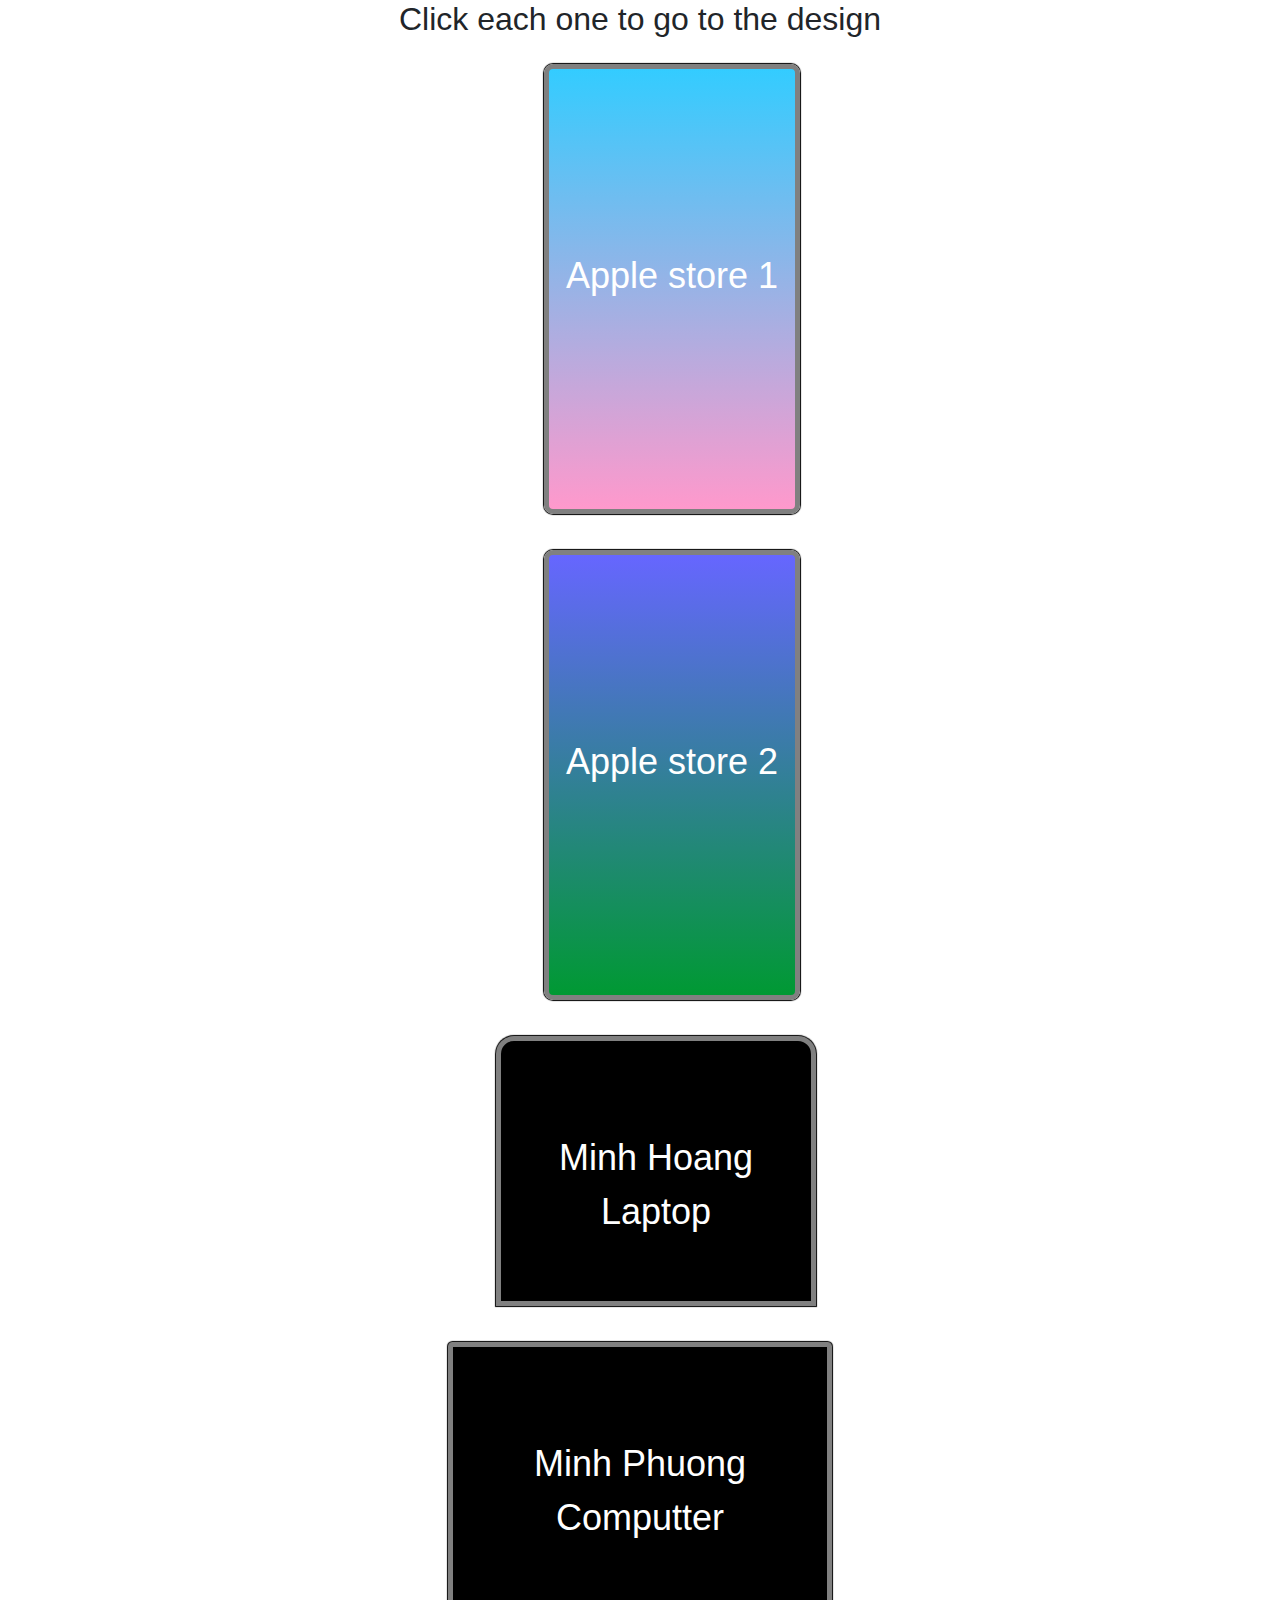
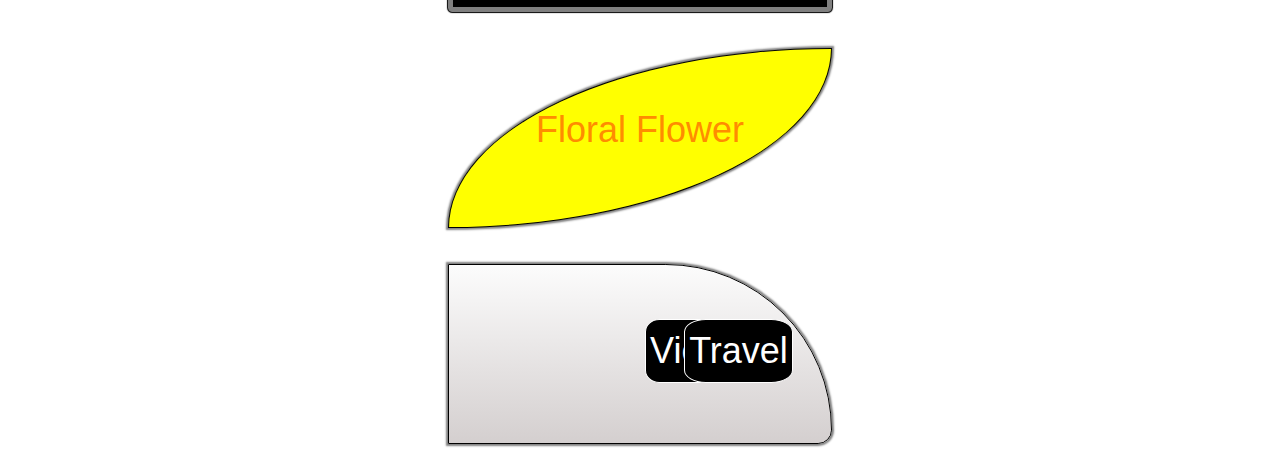
<file: index.html>
<!DOCTYPE html>
<html lang="en">
<head>
	<meta charset="UTF-8">
	<meta name="viewport" content="width=device-width, initial-scale=1.0">
	<link rel="stylesheet" href="https://cdn.jsdelivr.net/npm/bootstrap@4.3.1/dist/css/bootstrap.min.css" integrity="sha384-ggOyR0iXCbMQv3Xipma34MD+dH/1fQ784/j6cY/iJTQUOhcWr7x9JvoRxT2MZw1T" crossorigin="anonymous">
	<link rel="stylesheet" type="text/css" href="styleindex.css">
	<title>Designs navigation</title>
</head>
<body>
	<div class="container">
		<ul class="nav flex-column row align-items-center col-xs-12">
			<h2 class="nav-bar-brand" style="text-align: center;">Click each one to go to the design</h2>
			<li class="nav-item">
	    		<a class="nav-link phone-box" href="Apple-store-1/index.html" target="_blank">Apple store 1</a>
		  	</li>
		  	<li class="nav-item">
		    	<a class="nav-link phone-box gradient-second" href="Apple-store-2/index.html" target="_blank">Apple store 2</a>
		  	</li>
		  	<li class="nav-item">
		    	<a class="nav-link laptop-box" href="Minh-Hoang-Laptop-store/index.html" target="_blank">Minh Hoang Laptop</a>
		  	</li>
		  	<li class="nav-item">
		    	<a class="nav-link computer-box" href="Minh-Phuong-Computer/index.html" target="_blank">Minh Phuong Computter</a>
	  		</li>
	  		<li class="nav-item">
		    	<a class="nav-link flower-box" href="Floral-Flower-store/index.html" target="_blank">Floral Flower</a>
	  		</li>
	  		<li class="nav-item">
		    	<a class="nav-link plane-box" href="Viet-Travel/index.html" target="_blank">
		    		<p>Viet</p>
		    		<p>Travel</p>
		    	</a>
	  		</li>
		</ul>
	</div>
	<script src="https://code.jquery.com/jquery-3.3.1.slim.min.js" integrity="sha384-q8i/X+965DzO0rT7abK41JStQIAqVgRVzpbzo5smXKp4YfRvH+8abtTE1Pi6jizo" crossorigin="anonymous"></script>
	<script src="https://cdn.jsdelivr.net/npm/popper.js@1.14.7/dist/umd/popper.min.js" integrity="sha384-UO2eT0CpHqdSJQ6hJty5KVphtPhzWj9WO1clHTMGa3JDZwrnQq4sF86dIHNDz0W1" crossorigin="anonymous"></script>
	<script src="https://cdn.jsdelivr.net/npm/bootstrap@4.3.1/dist/js/bootstrap.min.js" integrity="sha384-JjSmVgyd0p3pXB1rRibZUAYoIIy6OrQ6VrjIEaFf/nJGzIxFDsf4x0xIM+B07jRM" crossorigin="anonymous"></script>
</body>
</html>
</file>
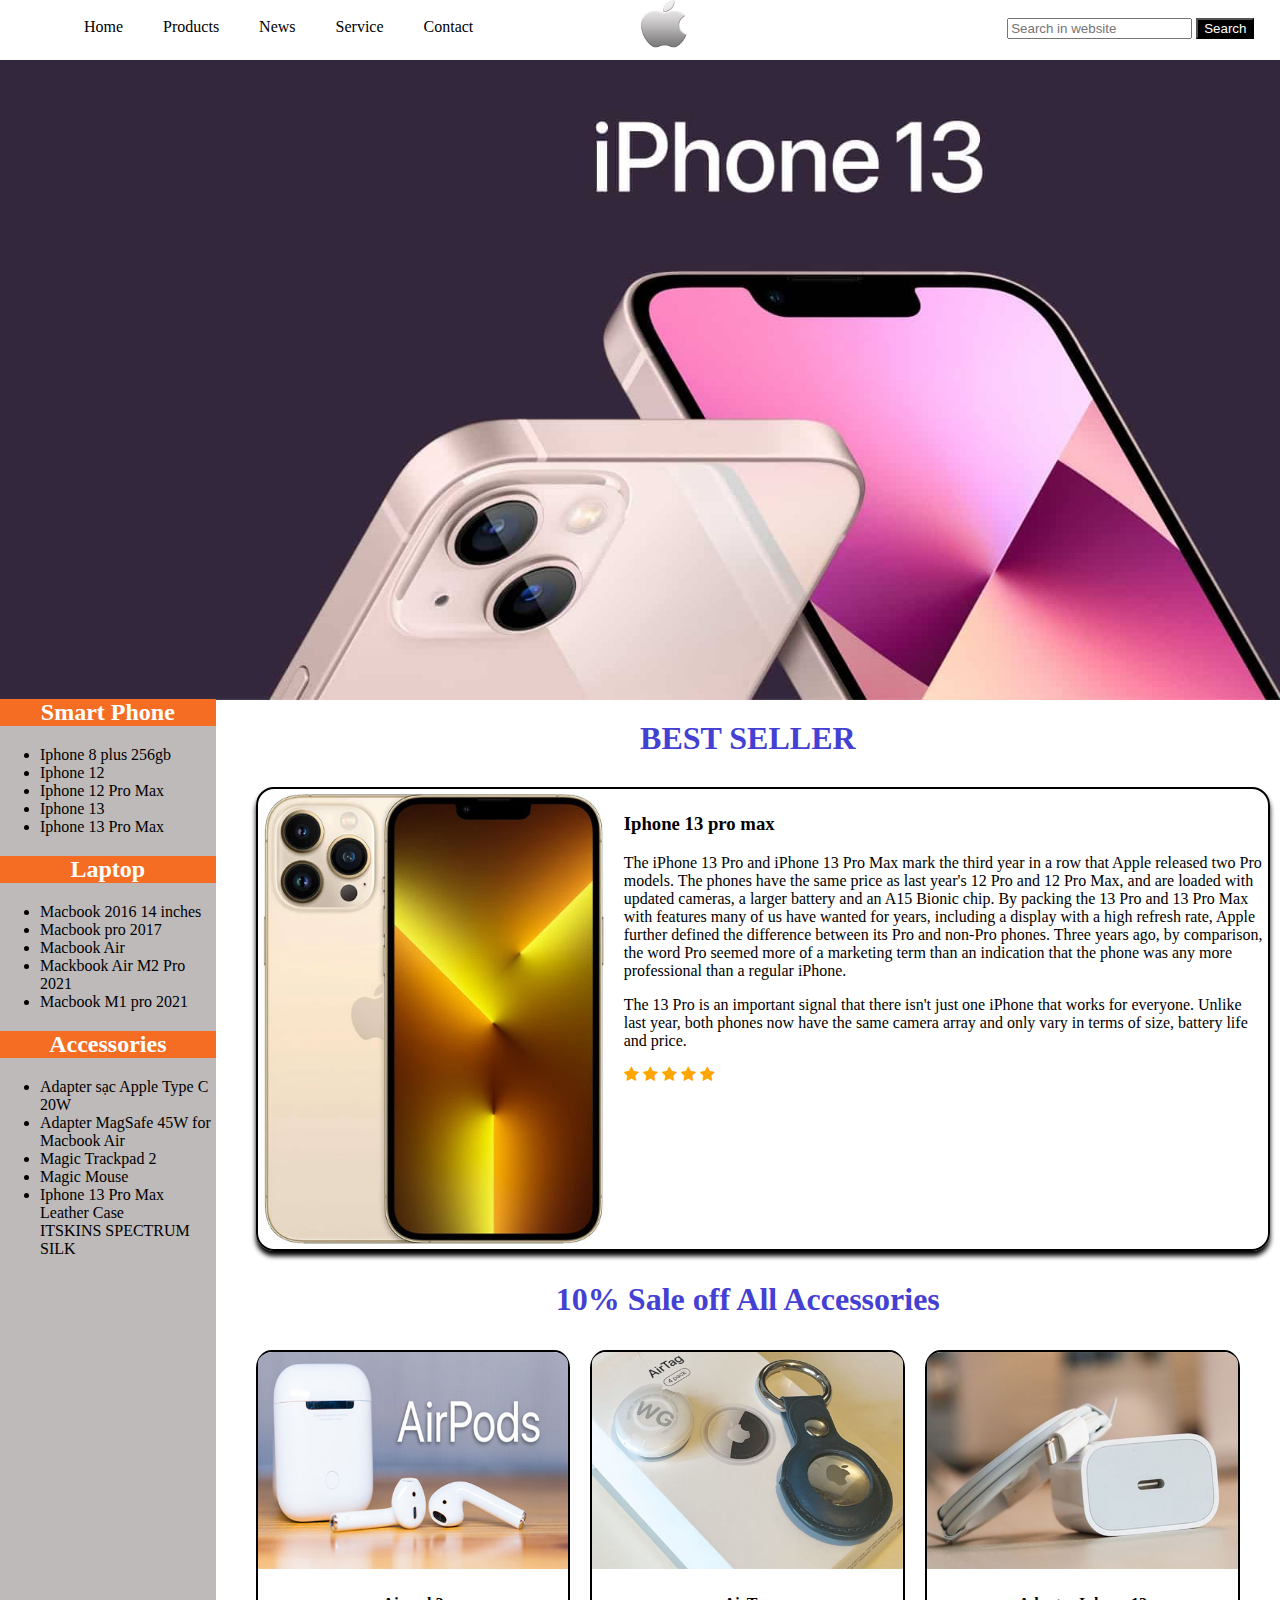
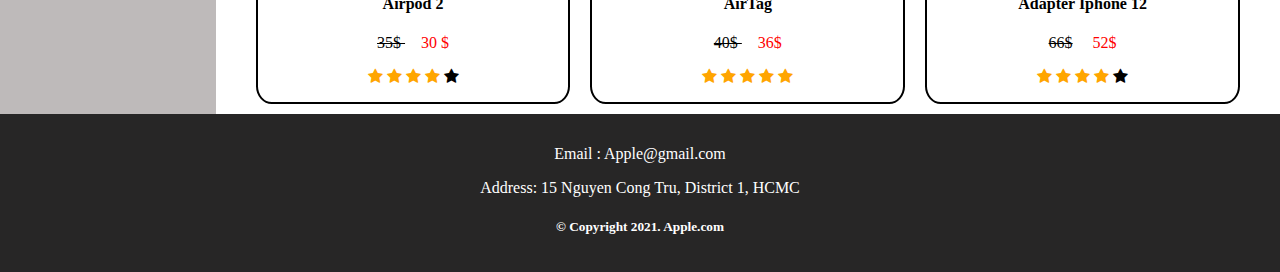
<file: Apple store/index.html>
<!doctype html>
<html>
<head>
<meta charset="utf-8">
<title>Apple Store</title>
<link href="https://fonts.googleapis.com/css?family=Playfair+Display&display=swap" rel="stylesheet">
<link rel="stylesheet" href="https://cdnjs.cloudflare.com/ajax/libs/font-awesome/4.7.0/css/font-awesome.min.css">
<link rel="stylesheet" type="text/css" href="styleindex.css">
<style>
	
.checked {
  color: orange;
}

</style>
<!--Embed css link here-->


</head>

<body>
	
	<div class="header">


		<div class="navbar">

			<ul class="navlist">
				<li><a href="index.html">Home</a></li>
				<li><a href="product.html">Products</a></li>
				<li><a href="#">News</a></li>
				<li><a href="#">Service</a></li>
				<li><a href="#">Contact</a></li>
			</ul>

		</div>

		<div class="logo">
			<img src="images/Logoapple.jpg">
		</div>

		<div class="searchBox">
			<form>
			<input type="text" placeholder="Search in website">
			<button type="submit">Search</button>
			</form>

		</div>

	</div>
	
	<div class="banner">
		
		<img src="images/bannerApple.jpg" alt="Apple Store" />
		
	</div>
	
	
	<div class="container">
	
		<!--Code List products here-->
		<div class="product-list">
			<h2>Smart Phone</h2>
			<ul>
				<li>Iphone 8 plus 256gb</li>
				<li>Iphone 12</li>
				<li>Iphone 12 Pro Max</li>
				<li>Iphone 13</li>
				<li>Iphone 13 Pro Max</li>
			</ul>
			<h2>Laptop </h2>
			<ul>
				<li>Macbook 2016 14 inches</li>
				<li>Macbook pro 2017</li>
				<li>Macbook Air</li>
				<li>Mackbook Air M2 Pro 2021</li>
				<li>Macbook M1 pro 2021</li>
			</ul>
			<h2>Accessories</h2>
			<ul>
				<li>Adapter sạc Apple Type C 20W</li>
				<li>Adapter MagSafe 45W for Macbook Air</li>
				<li>Magic Trackpad 2</li>
				<li>Magic Mouse</li>
				<li>Iphone 13 Pro Max Leather Case<br> ITSKINS SPECTRUM SILK</li>
			</ul>
			
		</div><!-- End List-->
	
		<div>
		
			<h1>BEST SELLER</h1>
			<div class="bestseller-container">
				<div class="bestseller-item">
					<div>
						<img src="images/iphone13pro.jpg" alt="Iphone 13 Pro max" />
					</div>
					<div>
						<h3>Iphone 13 pro max</h3>
						<p>The iPhone 13 Pro and iPhone 13 Pro Max mark the third year in a row that Apple released two Pro models. The phones have the same price as last year's 12 Pro and 12 Pro Max, and are loaded with updated cameras, a larger battery and an A15 Bionic chip. By packing the 13 Pro and 13 Pro Max with features many of us have wanted for years, including a display with a high refresh rate, Apple further defined the difference between its Pro and non-Pro phones. Three years ago, by comparison, the word Pro seemed more of a marketing term than an indication that the phone was any more professional than a regular iPhone.</p>
						
						<p>The 13 Pro is an important signal that there isn't just one iPhone that works for everyone. Unlike last year, both phones now have the same camera array and only vary in terms of size, battery life and price.</p>

						<p> 
							<span class="fa fa-star checked"></span>
							<span class="fa fa-star checked"></span>
							<span class="fa fa-star checked"></span>
							<span class="fa fa-star checked"></span>
							<span class="fa fa-star checked"></span>	
						</p>

					</div>		
				</div>
			</div>
			
			<div style="clear: both; margin-bottom: 10px;"></div>
			
			<!----------------------------------------------------------------------->
			<h1>10% Sale off All Accessories</h1>
			<div class="sale">
				<div class="sale-item">
					<img src="images/airpods2.jpg" alt="Airpod 2" />
					<h4>Airpod 2</h4>
					<p> <del>35$ </del> &nbsp; &nbsp;  30 $ </p>
					
						<p> 
							<span class="fa fa-star checked"></span>
							<span class="fa fa-star checked"></span>
							<span class="fa fa-star checked"></span>
							<span class="fa fa-star checked"></span>
							<span class="fa fa-star"></span>	

						</p>
				</div>
			
			<div class="sale-item">
			
				<img src="images/AirTag.jpg" alt="Airtag" />
				<h4> AirTag</h4>
				<p> <del>40$ </del> &nbsp; &nbsp;  36$ </p>
				
					<p> 
						<span class="fa fa-star checked"></span>
						<span class="fa fa-star checked"></span>
						<span class="fa fa-star checked"></span>
						<span class="fa fa-star checked"></span>
						<span class="fa fa-star checked"></span>	

					</p>
				
			</div>
			
			<div class="sale-item">
			
				<img src="images/sac-iphone-12.jpg" alt="Adapter Iphone 12" />
				<h4>Adapter Iphone 12</h4>
				<p> <del>66$</del> &nbsp; &nbsp;  52$ </p>
				
					<p> 
						<span class="fa fa-star checked"></span>
						<span class="fa fa-star checked"></span>
						<span class="fa fa-star checked"></span>
						<span class="fa fa-star checked"></span>
						<span class="fa fa-star"></span>	

					</p>
				
			</div>
			</div>
		</div>
		
			
			<div style="clear: both;"></div>
		</div>
	
	
	
	<div class="footer">
				
				<p>Email : Apple@gmail.com</p>
				<p>Address: 15 Nguyen Cong Tru, District 1, HCMC</p>
				<h5>&copy; Copyright 2021. Apple.com</h5>
	</div>
		
	
</body>
</html>
</file>
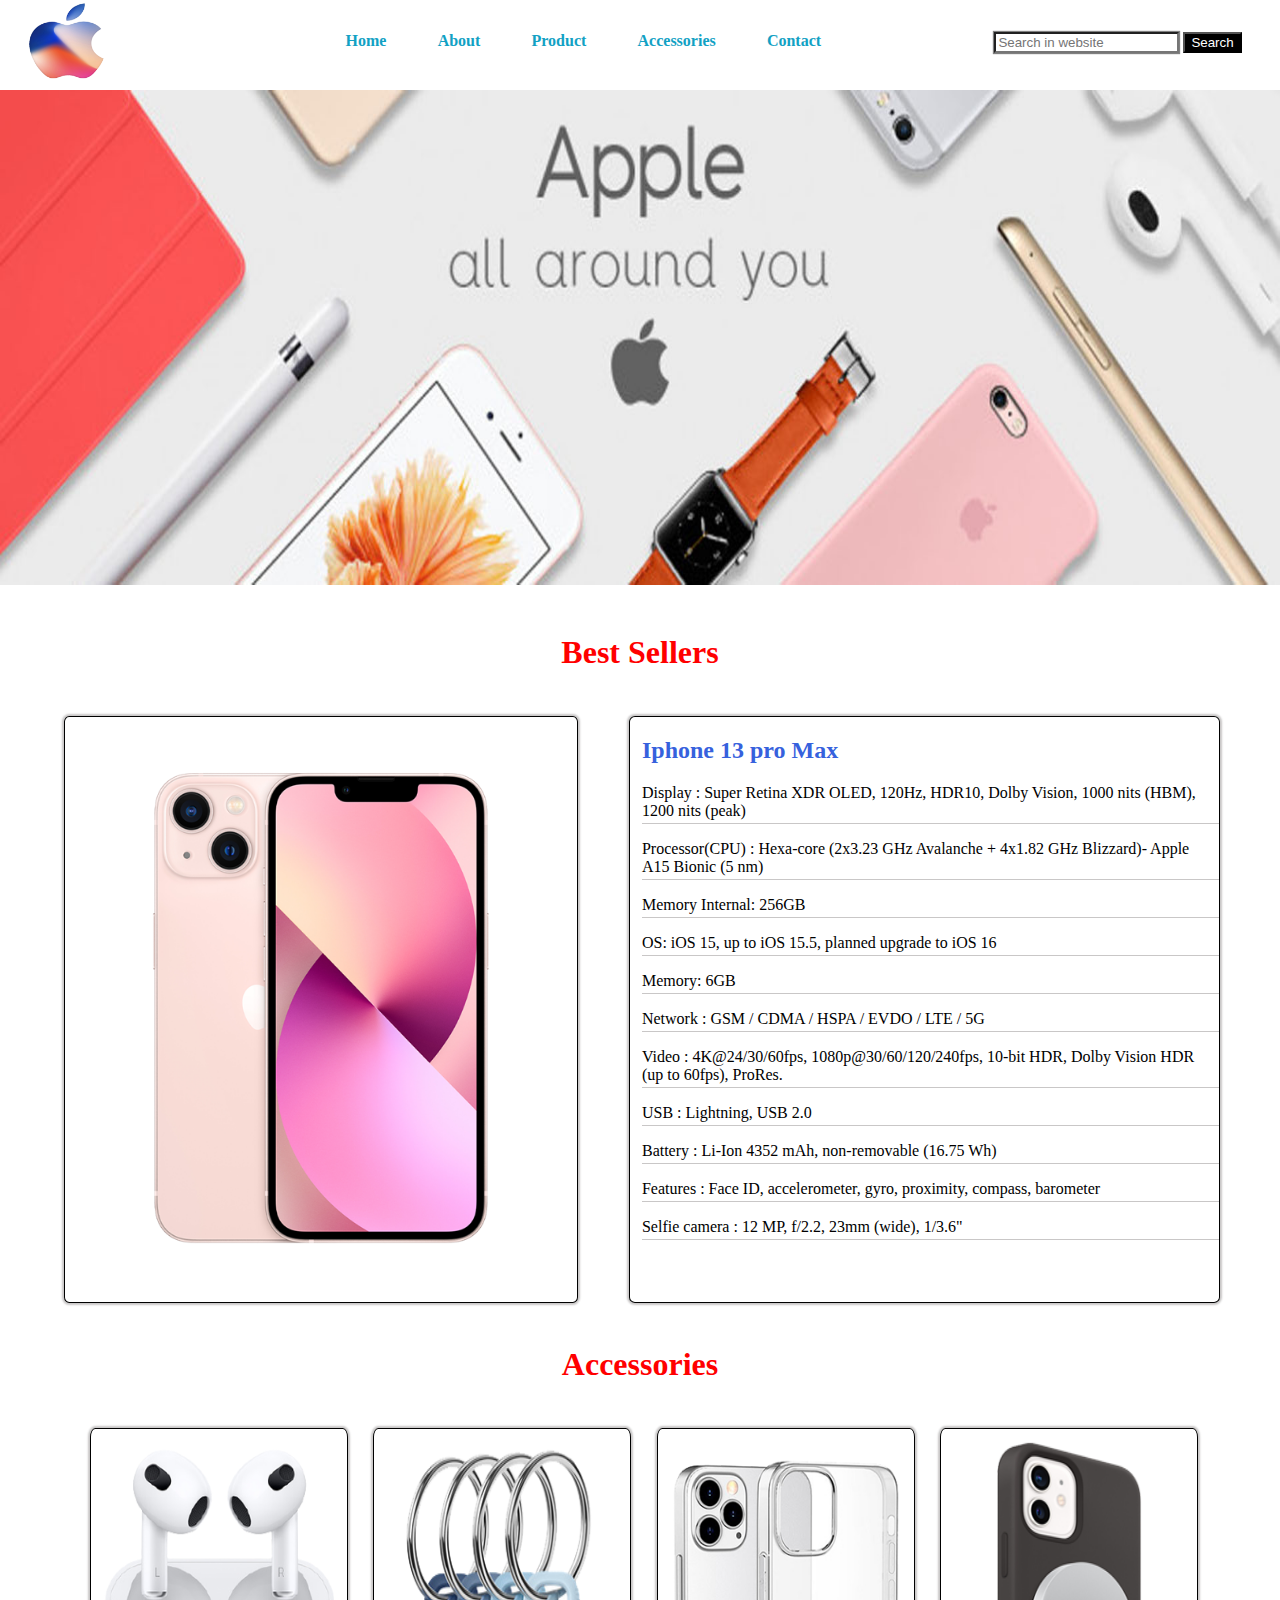
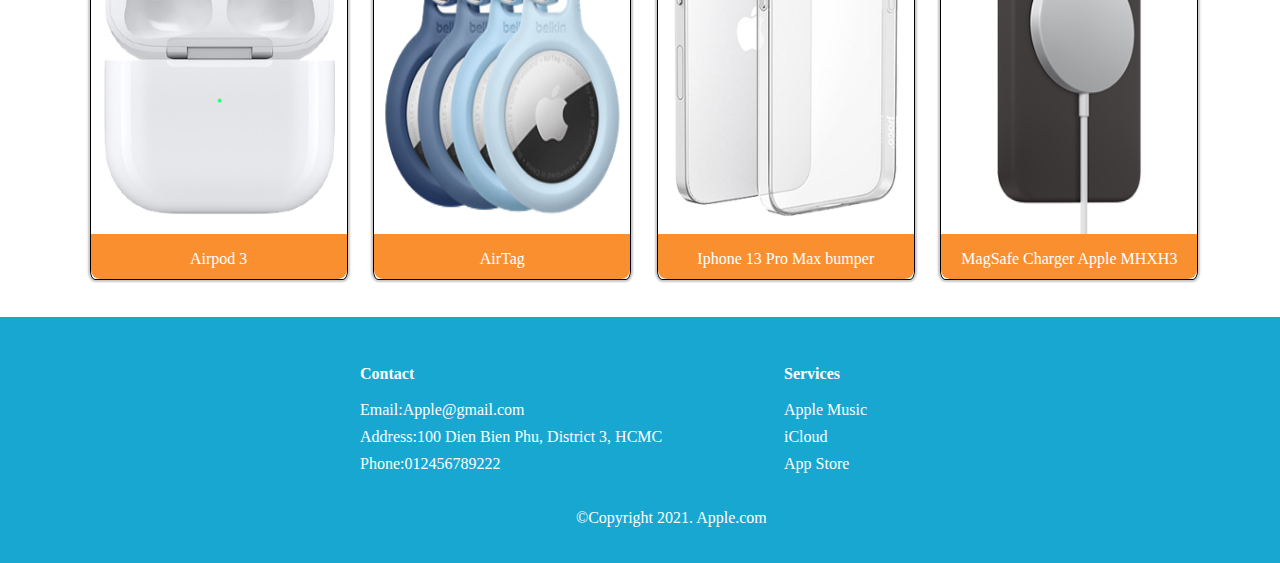
<file: Apple-store-2/index.html>
<!doctype html>
<html>
<head>
<meta charset="utf-8">
<title>Apple Mobile</title>

<!--Embed css here-->
<link rel="stylesheet" type="text/css" href="CSS/styleindex.css">
</head>

<body>
	
	<div class="header">

		<div class="logo">
			<a href="index.html"><img src="images/logochanel.png"></a>
		</div>

		<div class="nav"> 
		  <ul>
			<li><a href="#">Home</a></li>
			<li><a href="#">About</a></li>
			<li><a href="#">Product</a></li>
			<li><a href="#">Accessories</a></li>
			<li><a href="#">Contact</a></li>
		  </ul>  
		</div>

		<div class="searchBox">
			<form>
			<input type="text" placeholder="Search in website">
			<button type="submit">Search</button>
			</form>

		</div>

	</div> <!--Kết thúc header-->
	
	
	
	<div class="banner">
		
		<img src="images/Banner01.jpg" alt="Chanel" />
		
	</div><!--Kết thúc Banner-->
	
	<h1>Best Sellers</h1>
	<div class="bestseller">
		<div class="bestseller-img">
			<img src="images/iphone-13-pink-650x650.png" alt="Iphone 13 pro Max" />
		</div>
		
		<div class="bestseller-desc">
			<h2>Iphone 13 pro Max</h2>
			
			<p>Display : Super Retina XDR OLED, 120Hz, HDR10, Dolby Vision, 1000 nits (HBM), 1200 nits (peak)</p>
			<p>Processor(CPU) : Hexa-core (2x3.23 GHz Avalanche + 4x1.82 GHz Blizzard)- Apple A15 Bionic (5 nm)</p>
			<p>Memory Internal: 256GB </p>
			<p>OS: iOS 15, up to iOS 15.5, planned upgrade to iOS 16</p>
			<p>Memory: 6GB</p>
			<p>Network : GSM / CDMA / HSPA / EVDO / LTE / 5G </p>
			<p>Video : 4K@24/30/60fps, 1080p@30/60/120/240fps, 10-bit HDR, Dolby Vision HDR (up to 60fps), ProRes.</p>
			<p>USB : Lightning, USB 2.0</p>
			<p>Battery : Li-Ion 4352 mAh, non-removable (16.75 Wh)</p>
			<p>Features : Face ID, accelerometer, gyro, proximity, compass, barometer</p>
			<p>Selfie camera : 12 MP, f/2.2, 23mm (wide), 1/3.6"</p>
			
		</div>
		
	</div> <!--Kết thúc div product-->
	<div style="clear: both;"></div>
	
	
	
	<h1>Accessories</h1>
	<div class="container">

			<div class="product">
				<img src="images/Airpod3.png" alt="Airpod 3"/>
				<div class="product-name">
					<div>Airpod 3</div>
				</div>
			</div>
			
			<div class="product">
				<img src="images/Airtag.png" alt="Airtag"/>
				<div class="product-name">
					<div>AirTag</div>
				</div>
				
			</div>
			
			<div class="product">
				<img src="images/oplungIphone13.png" alt="Iphone 13 Pro Max Bumper"/>
				<div class="product-name">
					<div>Iphone 13 Pro Max bumper</div>
				</div>
			</div>
			
			<div class="product">
				<img src="images/MagSafe Charger Apple MHXH3.png" alt="MagSafe Charger Apple MHXH3"/>
				<div class="product-name">
					<div>MagSafe Charger Apple MHXH3</div>
				</div>
			</div>
			
	</div>	
	<div style="clear: both; margin-bottom: 10px;"></div>
	
	<div class="footer">
		<div class="contact">
			<ul>
				<h4>Contact</h4>
				<li>Email:Apple@gmail.com</li>
				<li>Address:100 Dien Bien Phu, District 3, HCMC</li>
				<li>Phone:012456789222</li>
			</ul>
		</div>
		<div class="services">
			<ul>
				<h4>Services</h4>
				<li>Apple Music</li>
				<li>iCloud</li>
				<li>App Store</li>
			</ul>
		</div>
	<!--code content footer at here-->
		<span>&copy;Copyright 2021. Apple.com</span>
	</div>
		
	
</body>


</html>
</file>
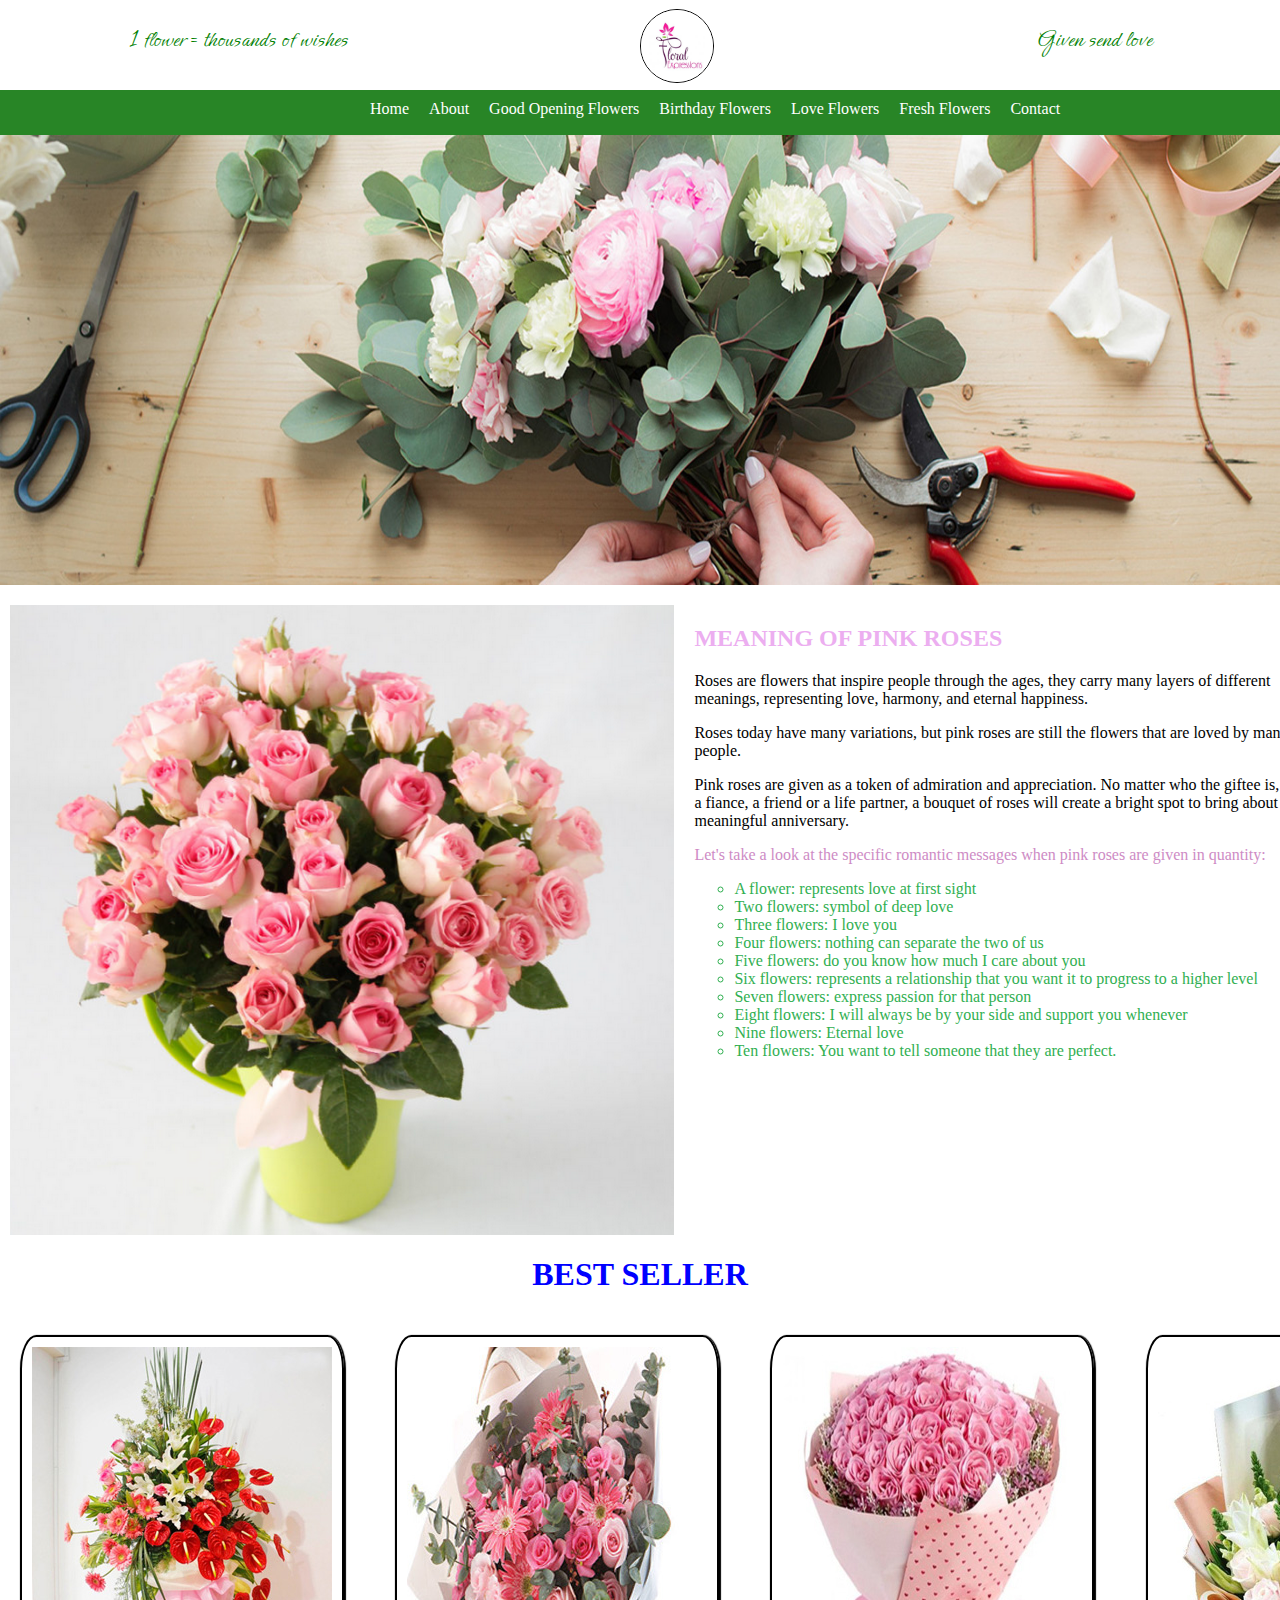
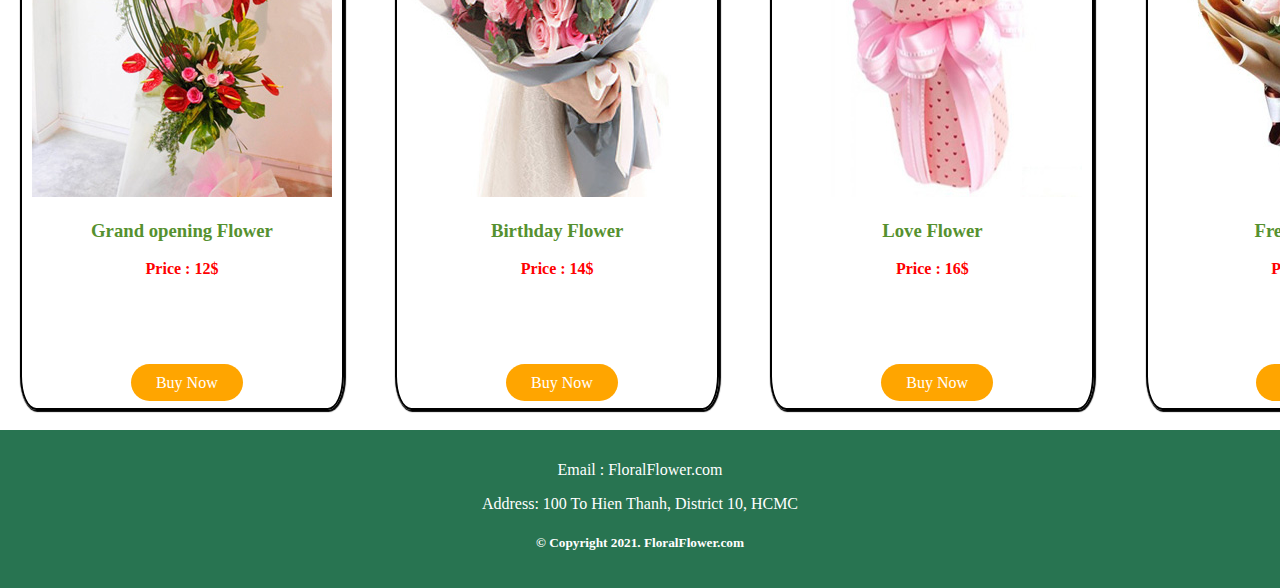
<file: Floral-Flower-store/index.html>
<!doctype html>
<html>
<head>
<meta charset="UTF-8">
<title>Floral Flower</title>
<link href="https://fonts.googleapis.com/css2?family=Ephesis&display=swap" rel="stylesheet"> 
<link rel="stylesheet" type="text/css" href="styleindex.css">

</head>

<body>
	<div class="container">
		
		 <div class="header">

			 <div class="slogan-1">
				<p style="font-family: 'Ephesis', cursive;">1 flower = thousands of wishes</p>
			 </div>

			 <div class="logo">
				<img src="images/Logo.PNG" alt="Flower Floral" />
			 </div>

			 <div class="slogan-2">
				<p style="font-family: 'Ephesis', cursive;">Given send love</p>
			 </div>

		 </div>
	
	 <!---------------------------------------------------------------------------------------------->
		 <div class="menu">
		 	<ul>
		 		<li><a href="#">Home</a></li>
		 		<li><a href="#">About</a></li>
		 		<li><a href="#">Good Opening Flowers</a></li>
		 		<li><a href="#">Birthday Flowers</a></li>
		 		<li><a href="#">Love Flowers</a></li>
		 		<li><a href="#">Fresh Flowers</a></li>
		 		<li><a href="#">Contact</a></li>
		 	</ul>
			<!--you will code the horizontal menu here-->
		 </div>
	 
	  <!---------------------------------------------------------------------------------------------->
	 
		 <div class="banner">
			<img src="images/Banner01.jpg" alt="flower Floral" />

		 </div>
	 
	  <!---------------------------------------------------------------------------------------------->
	 	<div class="pinkrose">
	 		<div>

			<img src="images/Hoahong01.PNG"  alt=" Rose Floral"/> 

			 </div>

			 <div class="pinkrose-meaning">
				<h2>MEANING OF PINK ROSES</h2>
				<p>Roses are flowers that inspire people through the ages, they carry many layers of different meanings, representing love, harmony, and eternal happiness.</p>

				<p>Roses today have many variations, but pink roses are still the flowers that are loved by many people.</p>

				<p>Pink roses are given as a token of admiration and appreciation. No matter who the giftee is, a fiance, a friend or a life partner, a bouquet of roses will create a bright spot to bring about a meaningful anniversary.</p>

				<p id="messages">Let's take a look at the specific romantic messages when pink roses are given in quantity:</p>

				<ul>

					<li>A flower: represents love at first sight</li>
					<li>Two flowers: symbol of deep love</li>
					<li>Three flowers: I love you</li>
					<li>Four flowers: nothing can separate the two of us</li>
					<li>Five flowers: do you know how much I care about you</li>
					<li>Six flowers: represents a relationship that you want it to progress to a higher level</li>
					<li>Seven flowers: express passion for that person</li>
					<li>Eight flowers: I will always be by your side and support you whenever</li>
					<li>Nine flowers: Eternal love</li>
					<li>Ten flowers: You want to tell someone that they are perfect. </li>

				</ul>

			 </div>
	 	</div>
		 

		<div style="clear: both;"></div>

		<h1>BEST SELLER</h1>
			 <div class="bestseller">

				 <div class="bestseller-item">
					<img src="images/Hoachucmung.jpg" alt="Floral Flower" />
					<h3>Grand opening Flower</h3>
					<p class="price">Price : 12$</p>
					<div class="buy-button" onclick="askBuy()">Buy Now </div>

				 </div>

				 <div class="bestseller-item">

					<img src="images/Hoasinhnhat.jpg" alt="Floral Flower" />
					<h3>Birthday Flower</h3>
					<p class="price">Price : 14$</p>
					<div class="buy-button" onclick="askBuy()">Buy Now </div>

				 </div>

				 <div class="bestseller-item">
					<img src="images/Hoatinhyeu.jpg" alt="Floral Flower" />
					<h3>Love Flower</h3>
					<p class="price">Price : 16$</p>
					<div class="buy-button" onclick="askBuy()">Buy Now </div>

				 </div >

				 <div class="bestseller-item">

					<img src="images/Hoatuoi.jpg" alt="Floral Flower" />
					<h3>Fresh Flower</h3>
					<p class="price">Price : 10$</p>
					<div class="buy-button" onclick="askBuy() ">Buy Now </div>
				 </div>


			</div><!--Kết thúc listflower-->
			<div style="clear: both;"></div>

			<div class="footer">
					<p>Email : FloralFlower.com</p>
					<p>Address: 100 To Hien Thanh, District 10, HCMC</p>
					<h5>&copy; Copyright 2021. FloralFlower.com</h5>

			</div>
	
	 
	</div><!--Kết thúc container-->
	<script src="mycode.js"></script>
</body>
</html>
</file>
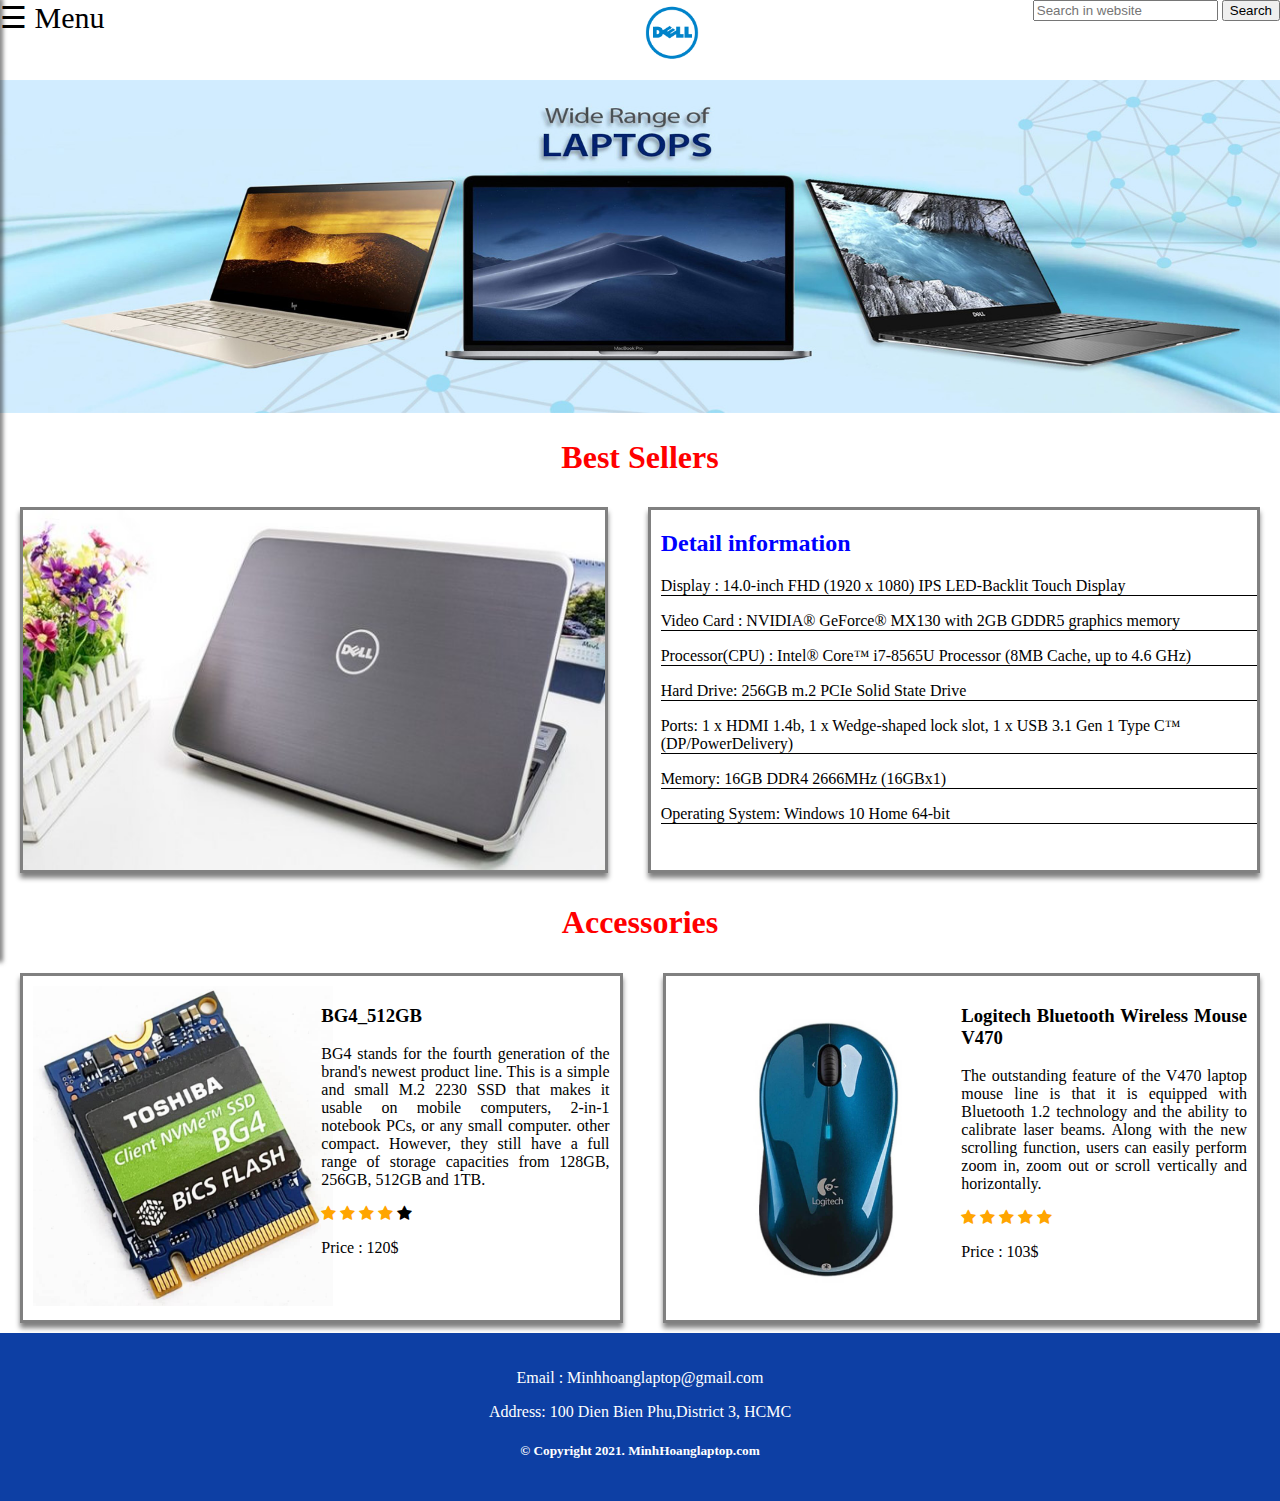
<file: Minh-Hoang-Laptop-store/index.html>
<!doctype html>
<html>
<head>
<meta charset="utf-8">
<title>MinhHoangLaptop</title>
<link href="https://fonts.googleapis.com/css?family=Playfair+Display&display=swap" rel="stylesheet">
<link rel="stylesheet" href="https://cdnjs.cloudflare.com/ajax/libs/font-awesome/4.7.0/css/font-awesome.min.css">
<link rel="stylesheet" type="text/css" href="styleindex.css">
<style>
	
.checked {
  color: orange;
}
	
.sidenav {
  height: 100%;
  width: 0;
  position: fixed;
  z-index: 1;
  top: 0;
  left: 0;
  background-color: #07A0C7;
  overflow-x: hidden;
  transition: 0.5s;
  padding-top: 60px;
  webkit-box-shadow: 0px 0px 5px 2px rgba(0,0,0,0.75);
  -moz-box-shadow: 0px 0px 5px 2px rgba(0,0,0,0.75);
  box-shadow: 0px 0px 5px 2px rgba(0,0,0,0.75);
}

.sidenav a {
  padding: 8px 8px 8px 32px;
  text-decoration: none;
  font-size: 25px;
  color: #818181;
  display: block;
  transition: 0.3s;color: #FCF41B;
}

.sidenav a:hover {
  color: #FFFFFF;
  font-weight: bold;
}

.sidenav .closebtn {
  /*position: absolute;*/
  top: 0;
  right: 25px;
  font-size: 36px;
  margin-left: 50px;
  color: red;
}

@media screen and (max-height: 450px) {
  .sidenav {padding-top: 15px;}
  .sidenav a {font-size: 18px;}
}
</style>
	


</head>

<body>
	
<div class="header flex-container">
	
	<div class="menu">
	
		<div id="mySidenav" class="sidenav">
			  <a href="javascript:void(0)" class="closebtn" onclick="closeNav()">&times;</a>
			  <a href="#">Home</a>
			  <a href="#">About</a>
			  <a href="#">Laptop</a>
			  <a href="#">PC</a>
			  <a href="#">Accessories</a>
			<a href="#">Contact</a>
		</div>
		<span style="font-size:30px;cursor:pointer;" onclick="openNav()">&#9776; Menu</span>
	</div>
		
	<div class="logo">
		<a href="index.html"><img src="images/logochanel.png"></a>
	</div>

	
	<div>
		<form>
		<input type="text" placeholder="Search in website">
		<button type="submit">Search</button>
		</form>
	
	</div>
	
</div> 
	
	
	
	<div class="banner">
		
		<img src="images/Banner01.jpg" alt="Chanel" />
		
	</div>
	
	<h1>Best Sellers</h1>
	<div class="bestsellers">

		<div class="bestsellers-image row">
			
			<img src="images/Dell01.jpg" alt="Laptop Dell Core i7"/>
			
		</div>
		
		<div class="bestsellers-detail row">
			<h2>Detail information</h2>
			
			<p>Display : 14.0-inch FHD (1920 x 1080) IPS LED-Backlit Touch Display</p>
			<p>Video Card : NVIDIA® GeForce® MX130 with 2GB GDDR5 graphics memory</p>
			<p>Processor(CPU) : Intel® Core™ i7-8565U Processor (8MB Cache, up to 4.6 GHz)</p>
			<p>Hard Drive: 256GB m.2 PCIe Solid State Drive </p>
			<p>Ports: 1 x HDMI 1.4b, 1 x Wedge-shaped lock slot, 1 x USB 3.1 Gen 1 Type C™ (DP/PowerDelivery)</p>
			<p>Memory: 16GB DDR4 2666MHz (16GBx1)</p>
			<p>Operating System: Windows 10 Home 64-bit</p>
			
		</div>
		
		<div style="clear: both;"></div>
	</div> 
	
	
	
		<h1>Accessories</h1>
	<div class="bestsellers">
	
		<div class="accessories-item row">
			<div class="accessories-item-image">
			<div class="column">
				
			<img src="images/Chanel_N5.jpg"/>
			</div>
			</div>
			<div class="accessories-item-description column">
				<h3>BG4_512GB</h3>
				<p>BG4 stands for the fourth generation of the brand's newest product line. This is a simple and small M.2 2230 SSD that makes it usable on mobile computers, 2-in-1 notebook PCs, or any small computer. other compact. However, they still have a full range of storage capacities from 128GB, 256GB, 512GB and 1TB.</p>

				<p> 
					<span class="fa fa-star checked"></span>
					<span class="fa fa-star checked"></span>
					<span class="fa fa-star checked"></span>
					<span class="fa fa-star checked"></span>
					<span class="fa fa-star"></span>	
				
				</p>
				<p>Price : 120$ </p>
			</div>
		
		</div>
		
		
		<div class="accessories-item row">
			<div class="column">
				<img src="images/Chanel_N5_02.jpg"/>
			</div>
			<div class="column">
			<h3>Logitech Bluetooth Wireless Mouse V470</h3>
			<p>The outstanding feature of the V470 laptop mouse line is that it is equipped with Bluetooth 1.2 technology and the ability to calibrate laser beams. Along with the new scrolling function, users can easily perform zoom in, zoom out or scroll vertically and horizontally.</p>
			<p>
				<span class="fa fa-star checked"></span>
				<span class="fa fa-star checked"></span>
				<span class="fa fa-star checked"></span>
				<span class="fa fa-star checked"></span>
				<span class="fa fa-star checked"></span>
			
			
			</p>
			<p>Price : 103$ </p>
			</div>
		
		
		</div>
		
		<div style="clear: both; margin-bottom: 10px;"></div>
		
	</div>
	
	<div class="footer">
				
				<p>Email : Minhhoanglaptop@gmail.com</p>
				<p>Address: 100 Dien Bien Phu,District 3, HCMC</p>
				<h5>&copy; Copyright 2021. MinhHoanglaptop.com</h5>
			
	</div>
	<script src="javascript.js"></script>
		
	
</body>


</html>
</file>
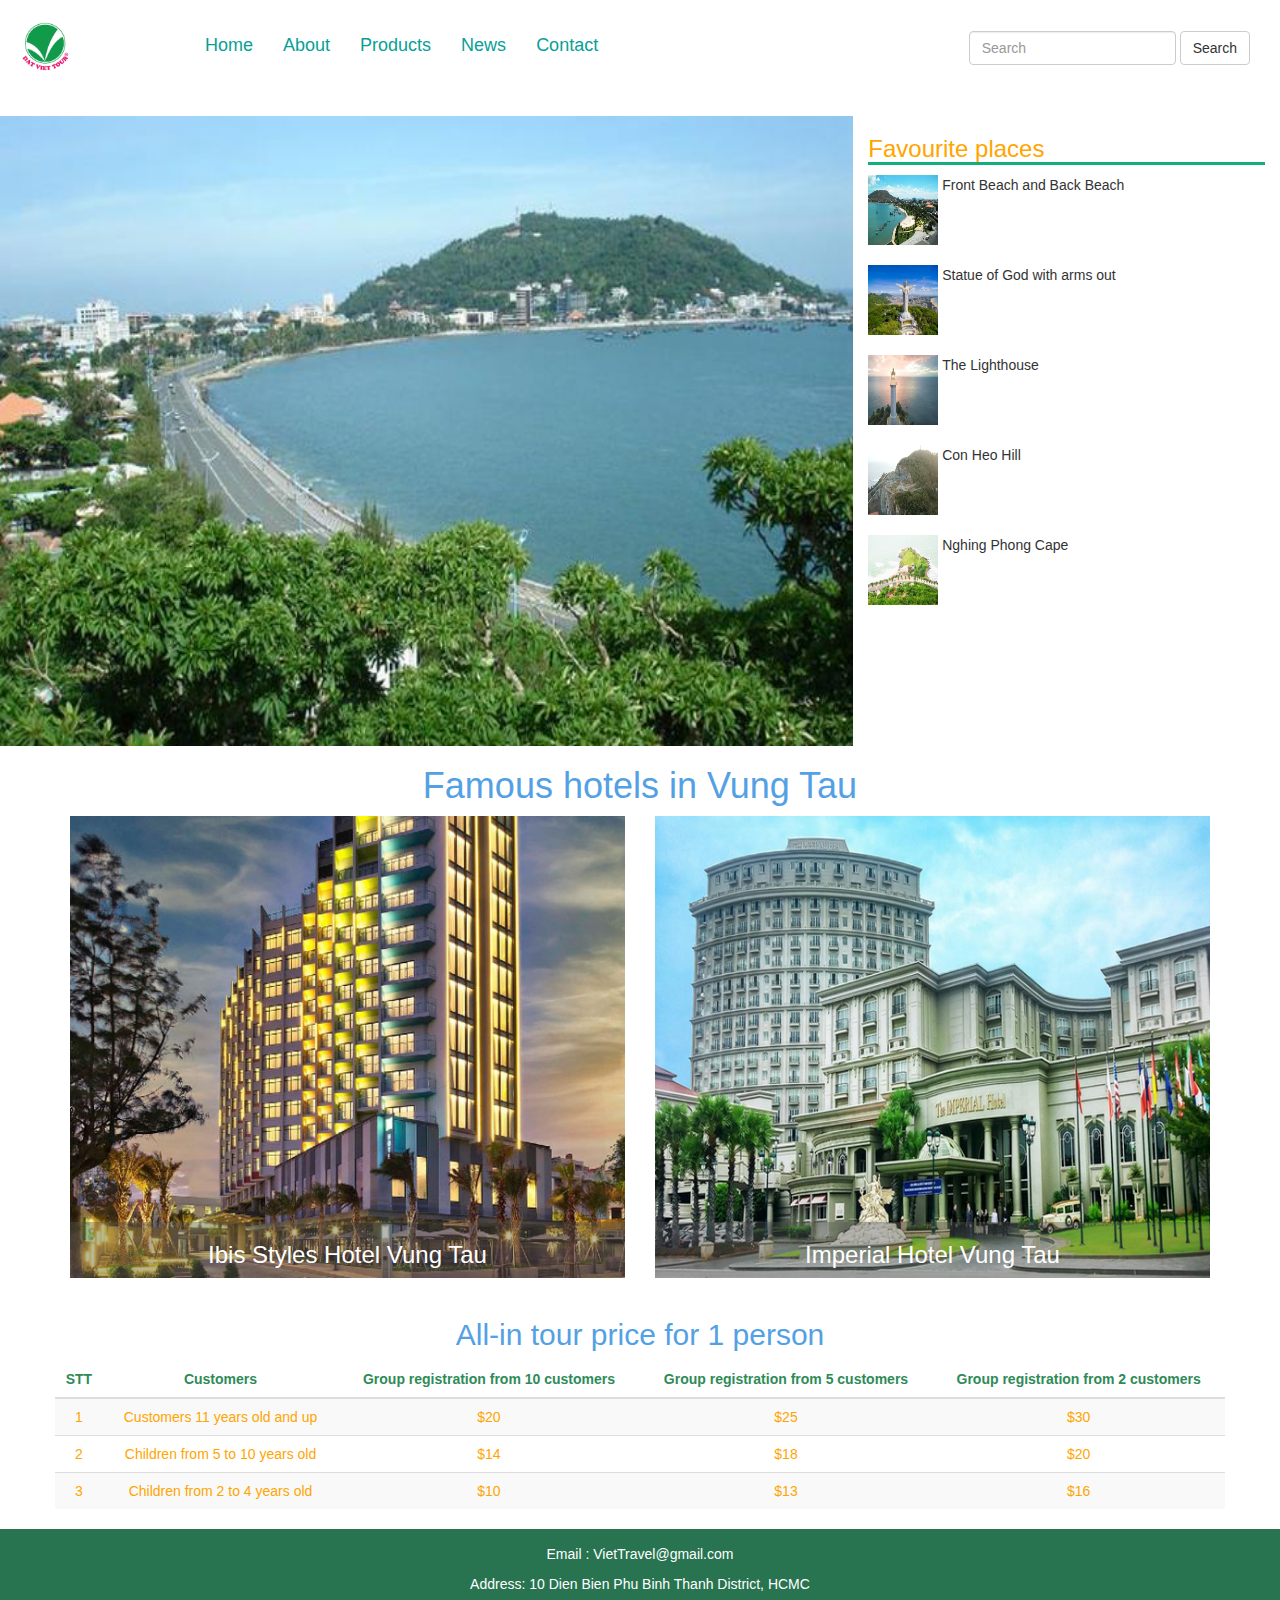
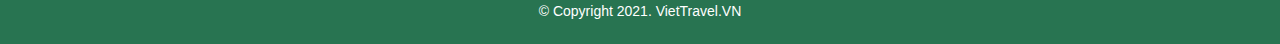
<file: Viet-Travel/index.html>
<!DOCTYPE html>
<html lang="en">
<head>
  <title>VietTravel</title>
  <meta charset="utf-8">
  <meta name="viewport" content="width=device-width, initial-scale=1">
  <!-- Bootstrap -->
  <link href="css/bootstrap.min.css" rel="stylesheet">
  <link rel="stylesheet" href="css/stylemenu.css" >
 <!-- Embed css here-->
  <link rel="stylesheet" href="css/styleindex.css">
   
</head>
<body>

	<div class="container-fluid">
	
		<div class="row">
			<nav class="navbar"  role="navigation">
			  <div class="container-fluid">
				<!-- Brand and toggle get grouped for better mobile display -->
				<div class="navbar-header">
				  <button type="button" class="navbar-toggle" data-toggle="collapse" data-target="#bs-example-navbar-collapse-1">
					<span class="sr-only">Toggle navigation</span>
					<span class="icon-bar"></span>
					<span class="icon-bar"></span>
					<span class="icon-bar"></span>
				  </button>
					<a class="navbar-brand" href="#"><img src="images/Logo.png"/>  </a>

				</div>

				<div class="collapse navbar-collapse" id="bs-example-navbar-collapse-1">
				  <ul class="nav navbar-nav">

					<li> <a href="index.html">Home</a> </li>

					<li ><a href="#">About</a></li>
					<li ><a href="#">Products</a></li>
					<li><a href="#">News</a></li>

					<li>  <a href="#">Contact</a>  </li>
				  </ul>


				  <form class="navbar-form navbar-right" role="search">
					<div class="form-group">
					  <input type="text" class="form-control" placeholder="Search">
					</div>
					<button type="submit" class="btn btn-default">Search</button>
				  </form>

				</div><!-- /.navbar-collapse -->
			  </div><!-- /.container-fluid -->
			</nav>
		</div>
			
			 
		
		<div class="row banner">
		
			<div class="col-md-8 banner-img col-xs-12">
					<img src="images/Banner.jpg" alt="Vung Tau" />
			</div>
			
			<div class="col-md-4 favourite-places col-xs-12">
				<h3>Favourite places</h3>
				<!--Insert code favorite places here-->
				<ul>
					<li>
						<img src="images/h1.jpg"><span>&nbspFront Beach and Back Beach</span>
					</li>
					<li>
						<img src="images/h2.jpg"><span>&nbspStatue of God with arms out</span>
					</li>
					<li>
						<img src="images/h3.jpg"><span>&nbspThe Lighthouse</span>
					</li>
					<li>
						<img src="images/h4.jpg"><span>&nbspCon Heo Hill</span>
					</li>
					<li>
						<img src="images/h5.jpg"><span>&nbspNghing Phong Cape</span>
					</li>
				</ul>
			</div>
		
		</div>
		
		
	</div> <!--Kết thúc container-fluid-->
	
	<div class="container">
         
         <div class="row" style="margin-bottom: 20px;">
         	<div>
         		<h1 class="heading">Famous hotels in Vung Tau</h1>
         	</div>
         	
         	<div class="col-md-6 col-xs-12">
         		<div class="hotel">
         			<img src="images/hotel01.jpg" class="img-responsive" />
					<div class="hotel-desc">
						<h3>Ibis Styles Hotel Vung Tau</h3>
					</div>
         		</div>
         		
         	</div>
         	
         	<div class="col-md-6 col-xs-12">
         		<div class="hotel">
         			<img src="images/hotel02.png" class="img-responsive" />
					<div class="hotel-desc">
						<h3>Imperial Hotel Vung Tau</h3>
					</div>
         		</div>
         		
         	</div>
         	
         
         </div>
         
        <div class="row">
			
				<h2 class="heading"> All-in tour price for 1 person</h2>
                <table class="table table-striped tour-table col-md-8 offset-2 col-xs-12">
                    <thead>
                        <tr>
                            <th>STT</th>
                            <th>Customers</th>
                            <th>Group registration from 10 customers</th>
                            <th>Group registration from 5 customers</th>
                            <th>Group registration from 2 customers</th>
                        </tr>
                    </thead>
                    <tbody>
                        <tr>
                            <td>1</td>
                            <td>Customers 11 years old and up</td>
                            <td>$20</td>
                            <td>$25</td>
                             <td>$30</td>
                        </tr>
                        <tr>
                            <td>2</td>
                            <td>Children from 5 to 10 years old</td>
                            <td>$14</td>
                            <td>$18</td>
                             <td>$20</td>
 
                        </tr>
                        <tr>
                            <td>3</td>
                            <td>Children from 2 to 4 years old</td>
                            <td>$10</td>
                            <td>$13</td>
                            <td>$16</td>
 
                        </tr>
                       
						</tbody>
					</table>
				
			</div>
		 	
       
            
           
	</div>
	
	
	<div class="container-fluid">
		
		<div class="row">
			
			<div class="col-md-12 footer col-xs-12">
				
				<p>Email : VietTravel@gmail.com</p>
				<p>Address: 10 Dien Bien Phu Binh Thanh District, HCMC</p>
				<h5>&copy; Copyright 2021. VietTravel.VN</h5>
			</div>
			
		</div>
		
	</div>
	
	<script src="js/Jquery.js"></script>
    <script src="js/bootstrap.min.js"></script>
	
</body>
	
</html>
</file>
<file: styleindex.css>
body{
	width: 100%;
	overflow-x: hidden;
}
.general-box{
	width: 30vw;
	height: 20vh;
	border: 1px dashed black;
	box-shadow: 0px 0px 2px 2px grey;
	border-radius: 5%;
	margin-bottom: 2vh;
	margin-top: 2vh;
	text-align: center;
	font-size: 4vh;
	padding: 6vh 0vh;
}
.phone-box{
	width: 20vw;
	height: 50vh;
	border-radius: 1vh;
	border: 5px solid grey;
	background:  linear-gradient(to bottom, #33ccff 0%, #ff99cc 100%);
	box-shadow: 0px 0px 1px 1px black;
	color: white;
	text-align: center;
	font-size: 4vh;
	padding: 20vh 0vh;
	margin-bottom: 2vh;
	margin-top: 2vh;
	margin-left: 5vw;
}
.phone-box:hover{
	font-weight: bold;
}
.gradient-second{
	background: linear-gradient(to bottom, #6666ff 0%, #009933 100%);
}
.computer-box{
	width: 30vw;
	height: 30vh;
	border: 5px solid grey;
	background-color: black;
	border-radius: 0.5vh;
	box-shadow: 0px 0px 1px 1px black;
	color: white;
	text-align: center;
	font-size: 4vh;
	padding: 10vh 0vh;
	margin-bottom: 2vh;
	margin-top: 2vh;
}
.computer-box:hover{
	background-color: white;
	color: red;
	font-weight: bold;
}
.laptop-box{
	width: 25vw;
	height: 30vh;
	border: 5px solid grey;
	border-radius: 2vh 2vh 0vh 0vh;
	background-color: black;
	box-shadow: 0px 0px 1px 1px black;
	color: white;
	text-align: center;
	font-size: 4vh;
	padding: 10vh 0vh;
	margin-bottom: 2vh;
	margin-top: 2vh;
	margin-left: 2.5vw;
}
.laptop-box:hover{
	background-color: white;
	color: red;
	font-weight: bold;
}
.flower-box{
	width: 30vw;
	height: 20vh;
	border: 1px solid black;
	background-color: yellow;
	color: darkorange;
	box-shadow: 0px 0px 2px 2px grey;
	border-radius: 100% 0% 100% 0%;
	margin-bottom: 2vh;
	margin-top: 2vh;
	text-align: center;
	font-size: 4vh;
	padding: 6vh 0vh;

}
.flower-box:hover{
	background-color: #E393D9;
	color: red;
	font-weight: bold;
	border-radius: 0% 100% 0% 100%;
	/*transition: transform 2s;*/
	/*-webkit-transition: transform 2s;*/
	transform: rotate(360deg);
}
.plane-box{
	width: 30vw;
	height: 20vh;
	border: 1px solid black;
	border-radius: 0vh 120vh 10vh 0vh;
	box-shadow: 0px 0px 2px 2px grey;
	margin-bottom: 2vh;
	margin-top: 2vh;
	font-size: 4vh;
	padding: 6vh 0vh;
	position: relative;
	background: linear-gradient(to bottom, #fcfcfc 0%, #d4cfcf 100%);
}
.plane-box p{
	display: inline-block;
	position: absolute;
	right: 10%;
	border: 1px solid white;
	border-radius: 20%;
	padding: 4px;
	background-color: black;
	color: white;
}
.plane-box p:first-child{
	display: inline-block;
	position: absolute;
	right: 30%;
	border: 1px solid white;
	background-color: black;
	color: white;
}
.plane-box:hover p{
	background: linear-gradient(to bottom, #f5f184 0%, #030200 100%);
}
.plane-box:hover{
	background: linear-gradient(to bottom, #fcfcfc 0%, #030202 100%);
	border: 1px solid white;
}

/*Phone view*/
@media only screen and (max-width: 500px){
	.general-box{
	width: 30vw;
	height: 20vh;
	border: 1px dashed black;
	box-shadow: 0px 0px 2px 2px grey;
	border-radius: 5%;
	margin-bottom: 2vh;
	margin-top: 2vh;
	text-align: center;
	font-size: 4vh;
	padding: 6vh 0vh;
}
.phone-box{
	width: 55vw;
	height: 50vh;
	border-radius: 1vh;
	border: 5px solid grey;
	background:  linear-gradient(to bottom, #33ccff 0%, #ff99cc 100%);
	box-shadow: 0px 0px 1px 1px black;
	color: white;
	text-align: center;
	font-size: 4vh;
	padding: 20vh 0vh;
	margin-bottom: 2vh;
	margin-top: 2vh;
	margin-left: 5vw;
}
.phone-box:hover{
	font-weight: bold;
}
.gradient-second{
	background: linear-gradient(to bottom, #6666ff 0%, #009933 100%);
}
.computer-box{
	width: 80vw;
	height: 30vh;
	border: 5px solid grey;
	background-color: black;
	border-radius: 0.5vh;
	box-shadow: 0px 0px 1px 1px black;
	color: white;
	text-align: center;
	font-size: 4vh;
	margin-bottom: 2vh;
	margin-top: 2vh;
}
.computer-box:hover{
	background-color: white;
	color: red;
	font-weight: bold;
}
.laptop-box{
	width: 70vw;
	height: 30vh;
	border: 5px solid grey;
	border-radius: 2vh 2vh 0vh 0vh;
	background-color: black;
	box-shadow: 0px 0px 1px 1px black;
	color: white;
	text-align: center;
	font-size: 4vh;
	padding: 10vh 0vh;
	margin-bottom: 2vh;
	margin-top: 2vh;
	margin-left: 2.5vw;
}
.laptop-box:hover{
	background-color: white;
	color: red;
	font-weight: bold;
}
.flower-box{
	width: 80vw;
	height: 20vh;
	border: 1px solid black;
	background-color: yellow;
	color: darkorange;
	box-shadow: 0px 0px 2px 2px grey;
	border-radius: 100% 0% 100% 0%;
	margin-bottom: 2vh;
	margin-top: 2vh;
	text-align: center;
	font-size: 4vh;
	padding: 6vh 0vh;
}
.flower-box:hover{
	background-color: #E393D9;
	color: red;
	font-weight: bold;
	border-radius: 0% 100% 0% 100%;
	/*transition: transform 2s;*/
	/*-webkit-transition: transform 2s;*/
	transform: rotate(360deg);
}
.plane-box{
	width: 80vw;
	height: 20vh;
	border: 1px solid black;
	border-radius: 0vh 120vh 10vh 0vh;
	box-shadow: 0px 0px 2px 2px grey;
	margin-bottom: 2vh;
	margin-top: 2vh;
	font-size: 4vh;
	padding: 6vh 0vh;
	position: relative;
	background: linear-gradient(to bottom, #fcfcfc 0%, #d4cfcf 100%);
}
.plane-box p{
	display: inline-block;
	position: absolute;
	margin-right: 10%;
	border: 1px solid white;
	border-radius: 20%;
	padding: 4px;
	background-color: black;
	color: white;
}
.plane-box p:first-child{
	display: inline-block;
	position: absolute;
	margin-right: 16%;
	border: 1px solid white;
	background-color: black;
	color: white;
}
.plane-box:hover p{
	background: linear-gradient(to bottom, #f5f184 0%, #030200 100%);
}
.plane-box:hover{
	background: linear-gradient(to bottom, #fcfcfc 0%, #030202 100%);
	border: 1px solid white;
}
}
</file>
<file: Apple store/styleindex.css>
body{
	/*padding: 0;*/
	padding: 0;
	margin: 0;
	width: 100%;
	overflow-x: hidden;
}
.header{
	position: relative;
	height: 50px;
	padding-bottom: 10px;
}
.navbar{
	position: absolute;
	left: 5%;
	top: 30%;
}
.navlist{
	margin: 0;
	padding: 0;
	overflow: hidden;
	list-style-type: none;
}
.navlist li{
	float: left;
}
.navlist li>a{
	text-decoration: none;
	color: black;
	padding: 20px;
}
.logo img{
	position: absolute;
	left: 50%;
	height: 80%;
}
.searchBox{
	position: absolute;
	right: 2%;
	top: 30%;
}
.searchBox button{
	background-color: black;
	color: white;
}
.banner{
	width: 100rem;
	margin: 0;
}
.banner img{
	width: 100%;
	margin-bottom: -5px;
}
.container{
	display: flex;
}
.product-list{
	background-color: #BEBABA;
	padding: 0;
	width: 70vw;
}
.product-list ul{
	margin: 0;
	padding: 20px 0px 20px 40px;
}
.product-list h2{
	background-color: #F56D23;
	width: 100%;
	color: white;
	margin: 0;
	padding: 0;
	text-align: center;
}
h1{
	text-align: center;
	color: #4340D3;
}
.bestseller-container{
	border: 2px solid black;
	border-radius: 2vh;
	box-shadow: 0vh 5px 5px 0vh black;
	margin: 30px 10px 30px 40px;
	padding: 5px;
	height: 50vh;
}
.bestseller-container img{
	height: 50vh;
}
.bestseller-item{
	display: flex;
}
.bestseller-item div:nth-last-child(1){
	padding-left: 2%;
}
.sale{
	display: flex;
}
.sale-item{
	border: 2px solid black;
	border-radius: 5%;	
	margin: 10px;
	text-align: center;
}
.sale-item img{
	width: 100%;
	border-top-left-radius: 5%;
	border-top-right-radius: 5%;
	margin: 0;
	padding: 0;
}
.sale{
	padding-left: 30px;
	padding-right: 30px;
}
.footer{
	width: 100%;
	background-color: #272626;
	color: white;
	padding-top:15px;
	padding-bottom: 15px;
	text-align: center;
}
.sale-item p:nth-last-child(2){
	color: red;
}
.sale-item del{
	color: black;
}
</file>
<file: Apple-store-2/CSS/styleindex.css>
body{
	width: 100%;
	padding: 0;
	margin: 0;
	overflow-x: hidden;
}
.header{
	position: relative;
	height: 10vh;
}
.logo img{
	position: absolute;
	height: 90%;
	left: 0;
	margin-left: 2%;
}
.nav{
	position: absolute;
	left: 25vw;
	top: 35%;
}
.nav ul{
	margin: 0;
	padding: 0;
	overflow: hidden;
	list-style-type: none;
}
.nav li{
	float: left;
}
.nav li>a{
	text-decoration: none;
	color: #12A1C4;
	padding: 2vw;
	font-weight: bold;
}
.searchBox{
	position: absolute;
	right: 3%;
	top: 35%;
}
.searchBox input{
	box-shadow: 0px 0px 1px 1px grey;
}
.searchBox button{
	background-color: black;
	color: white;
}
.banner img{
	width: 100%;
	height: 55vh;
}
.bestseller{
	display: flex;
	width: 100%;
	padding-left: 5vw;
	padding-right: 5vw;
	height: 65vh;
}
.bestseller>div{
	border: 1px solid black;
	box-shadow: 0px 0px 2px 2px #C9C7C7;
	border-radius: 1%;

}
.bestseller-img{
	width: 40vw;
	height: 100%;
}
.bestseller-img img{
	width: 100%;
	height: 90%;
}
.bestseller-desc{
	margin-left: 4vw;
	width: 46vw;
	height: 100%;
}
.bestseller-desc p{
	margin-top: 2%;
	margin-left: 2%;
	border-bottom: 1px solid #C9C7C7;
	padding-bottom: 3px;
}
.bestseller-desc h2{
	margin-left: 2%;
	color: #3661DD;
}
h1{
	text-align: center;
	color: red;
	margin-top: 5vh;
	margin-bottom: 5vh;
}
.container{
	display: flex;
	padding-left: 5vw;
	padding-right: 5vw;
	padding-bottom: 3vh;
}
.container>div{
	width: 20vw;
	height: 50vh;
	border: 1px solid black;
	border-radius: 2%;
	box-shadow: 0px 0px 2px 2px #C9C7C7;
	margin-left: 2vw;
}
.product>img{
	width: 100%;
	height: 90%;
}
.product{
	position: relative;
	padding: 0;
	margin: 0;
}
.product-name{
	position: absolute;
	bottom: 0;
	width: 20vw;
	height: 5vh;
	background-color: #FA8F30;
	color: white;
	border-bottom-left-radius: 1vh;
	border-bottom-right-radius: 1vh;
	text-align: center;
}
.product-name>div{
	position: absolute;
	width: 100%;
	bottom: 25%;
	margin-top: 20px;
	padding-top: 20px;
}
.footer{
	position: relative;
	display: flex;
	padding-left: 25vw;
	padding-right: 25vw;
	padding-bottom: 5vh;
	padding-top: 3vh;
	background-color: #18A7D0;
	color: white;
}
.footer h4{
	margin-bottom: 2vh;
}
.footer ul{
	margin-bottom: 5vh;
	list-style-type: none;
	width: 30vw;
}
.footer li{
	margin-top: 1vh;
}
.footer span{
	display: block;
	position: absolute;
	left: 45vw;
	bottom: 4vh;
}
</file>
<file: Floral-Flower-store/styleindex.css>
body{
	padding: 0;
	margin: 0;
	width: 100%;
	overflow-x: hidden;
	/*background-color: #9B52D4;*/
}
.container{
	width: 100%;
	padding: 0;
	margin: 0;
}
.header{
	position: relative;
	height: 10vh;
	width: 100%;
	padding: 0;
	margin: 0;
	/*background-color: #E33232;*/
}
.slogan-1 p{
	position: absolute;
	left: 10%;
	color: green;
	font-size: 1.5em;
}
.slogan-2 p{
	position: absolute;
	right: 10%;
	font-size: 1.5em;
	color: green;
}
.logo img{
	position: absolute;
	left: 50%;
	top: 10%;
	height: 80%;
	border-radius: 50%;
	border: 1px solid black;
}
.banner{
	width: 100%;
	height: 50vh;
	margin: 0;
	padding: 0;
}
.banner img{
	width: 100%;
	height: 100%;
}
.menu{
	position: relative;
	width: 100%;
	height: 5vh;
	background-color: #288526;;
	margin: 0;
}
.menu ul{
	position: absolute;
	width: 100%;
	height: 100%;
	list-style-type: none;
	top: 0;
	left: 25%;
	margin: 0;
	margin-top: 10px;
}
.menu ul>li{
	margin: 0;
	float: left;
	padding-left: 10px;
	padding-right: 10px;
	
}
.menu a{
	text-decoration: none;
	color: white;
}
.pinkrose{
	display: flex;
	padding-top: 20px;
	padding-left: 10px;
	/*background-color: #9B52D4;*/
	height: 70vh;
	width: 100%;
}
.pinkrose p{
	width: 100%;
}
.pinkrose img{
	height: 100%;
}
.pinkrose-meaning{
	padding-left: 20px;
}
.pinkrose-meaning h2{
	color: #ECAEF0;
}
#messages{
	color: #CE8BC5;
}
.pinkrose-meaning ul{
	list-style-type: circle;
	color: #30AF51;
}
h1{
	text-align: center;
	color: blue;
}
.bestseller{
	display: flex;
	/*align-content: center;*/
	height: 75vh;
	width: 100%;
	padding: 20px;
	text-align: center;
}
.bestseller-item{
	border: 2px solid black;
	/*margin-left: 1vw;*/
	margin-right: 4%;
	border-radius: 5%;
	padding: 10px;
	box-shadow: 1px 1px 1px 1px black;
	position: relative;
}
.buy-button{
	position: absolute;
	left: 34%;
	bottom: 1%;
	width: 35%;
	height: 4%;
	color: white;
	padding-top: 10px;
	border-radius: 30px;
	background-color: orange;
}
.buy-button:hover{
	cursor: pointer;
}
h3{
	color: #56912F;
}
.price{
	color: red;
	font-weight: bold;
}
.footer{
	background-color: #287451;
	color: white;
	text-align: center;
	padding-top: 15px;
	padding-bottom: 15px;
}
</file>
<file: Minh-Hoang-Laptop-store/styleindex.css>
body{
	width: 100%;
	padding: 0;
	margin: 0;
	overflow-x: hidden;
}
.flex-container{
	display: flex;
	position: relative;
	height: 80px;
}
.flex-container div:nth-last-child(1){
	position: absolute;
	right: 0;
}
.logo img{
	position: absolute;
	left: 50%;
	height: 80%;
}
.banner img{
	width: 100%;
}
.bestsellers{
	display: flex;
}
.bestsellers>div{
	margin: 10px 20px;
	border: 3px solid grey;
	box-shadow: 0px 5px 5px 0px grey;
}
.bestsellers div:last-nth-child(2){
	padding: 0px 0px 10px 5px;
}
.bestsellers div:last-child{
	margin: 0px;
	border: none;
	box-shadow: 0px;
	display: hidden;
}

.bestsellers-image{
	position: relative;
}
.bestsellers-image img{
	width: 100%;
	height: 100%;
}
.bestsellers-detail p{
	border-bottom: 1px solid black;
}
h1 {
	text-align: center;
	color: red;
}
h2{
	color: blue;
}

.footer{
	width: 100%;
	text-align: center;
	padding-top: 20px;
	padding-bottom: 20px;
	background-color: #0D3FA4;
	color: #FFF;
}
.bestsellers-detail{
	padding-top: 0px;
	padding-left: 10px;
	padding-bottom: 30px;
}
.column img{
	width: 300px;
	height: 320px;
}

.column {
  float: left;
  width: 50%;
}
/* Clear floats after the columns */
.row:after {
  content: "";
  display: table;
  clear: both;
}
.accessories-item{
	text-align: justify;
	padding: 10px;
}
</file>
<file: Viet-Travel/css/stylemenu.css>
@charset "utf-8";
/* CSS Document */

.navbar-nav,.form-group{
	height: 80px;
	padding-top: 20px;
}

.form-control{
	margin-top: 3px;
}


.navbar-brand img{
	width: 60px;
	height: 60px;
	border-radius: 30%;
	
}

.navbar-nav a{
	color: rgba(8,159,152,1.00) !important;
	font-size: 18px;
}

.nav{
	margin-left: 100px;
}

@media screen and (max-width: 767px) {
  .nav{
	margin-left: 0px !important;
	}
	
	.navbar-nav{
		height: auto;
	}
	
	.navbar-toggle{
		background-color: #098B0B;
	}
	
	.icon-bar{
		border: #FFFFFF 1px solid;
	}
	
}
</file>
<file: Viet-Travel/css/styleindex.css>
.banner{
	height: 70vh;
	/*background-color: #AAAAAA;*/
}
.favourite-places{
	/*background-color: #A54F4F;*/
	height: 100%;
}
.favourite-places h3{
	color: orange;
	border-bottom: 3px solid #10AF7C;
}
.banner-img{
	/*background-color: #B11F4F;*/
	padding: 0;
	height: 100%;
}
.banner-img img{
	width: 100%;
	height: 100%;
}
.favourite-places img{
	width: 5em;	
	height: 5em;
}
.favourite-places ul{
	list-style-type: none;
	padding: 0;
}
.favourite-places li{
	position: relative;
	margin-bottom: 20px;
}
.favourite-places span{
	position: absolute;
	top: 0;
}
.hotel img{

}
.heading{
	text-align: center;
	color: #53A1E4;
}
.tour-table th{
	text-align: center;
	color: seagreen;
}
.tour-table td{
	text-align: center;
	color: orange;
}
.footer{
	background-color: #287451;
	color: white;
	text-align: center;
	padding-top: 15px;
	padding-bottom: 15px;
	width: 100%;
}
.hotel{
	position: relative;
}
.hotel-desc{
	width: 100%;
	position: absolute;
	bottom: 0;
	color: white;
	background-color: rgba(81,81,81,0.4);
}
.hotel-desc h3{
	width: 100%;
	text-align: center;
}
</file>
